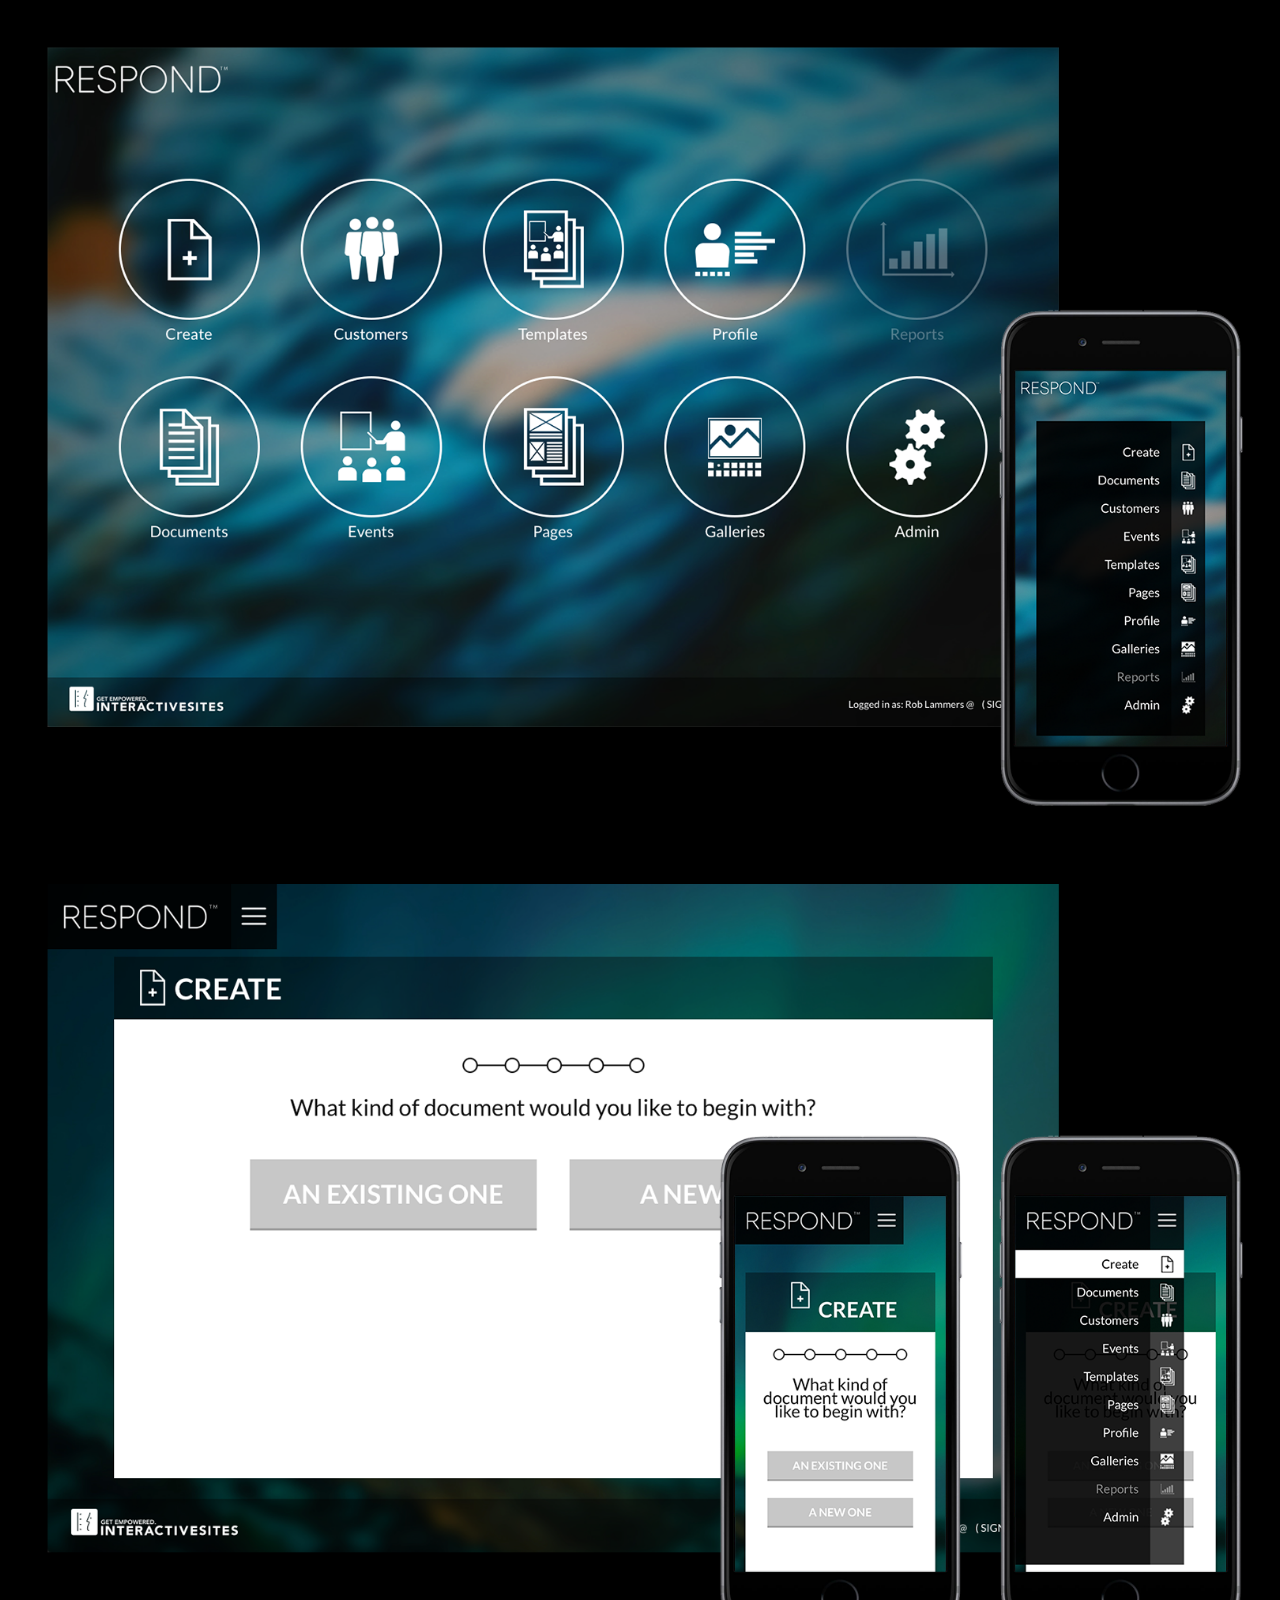
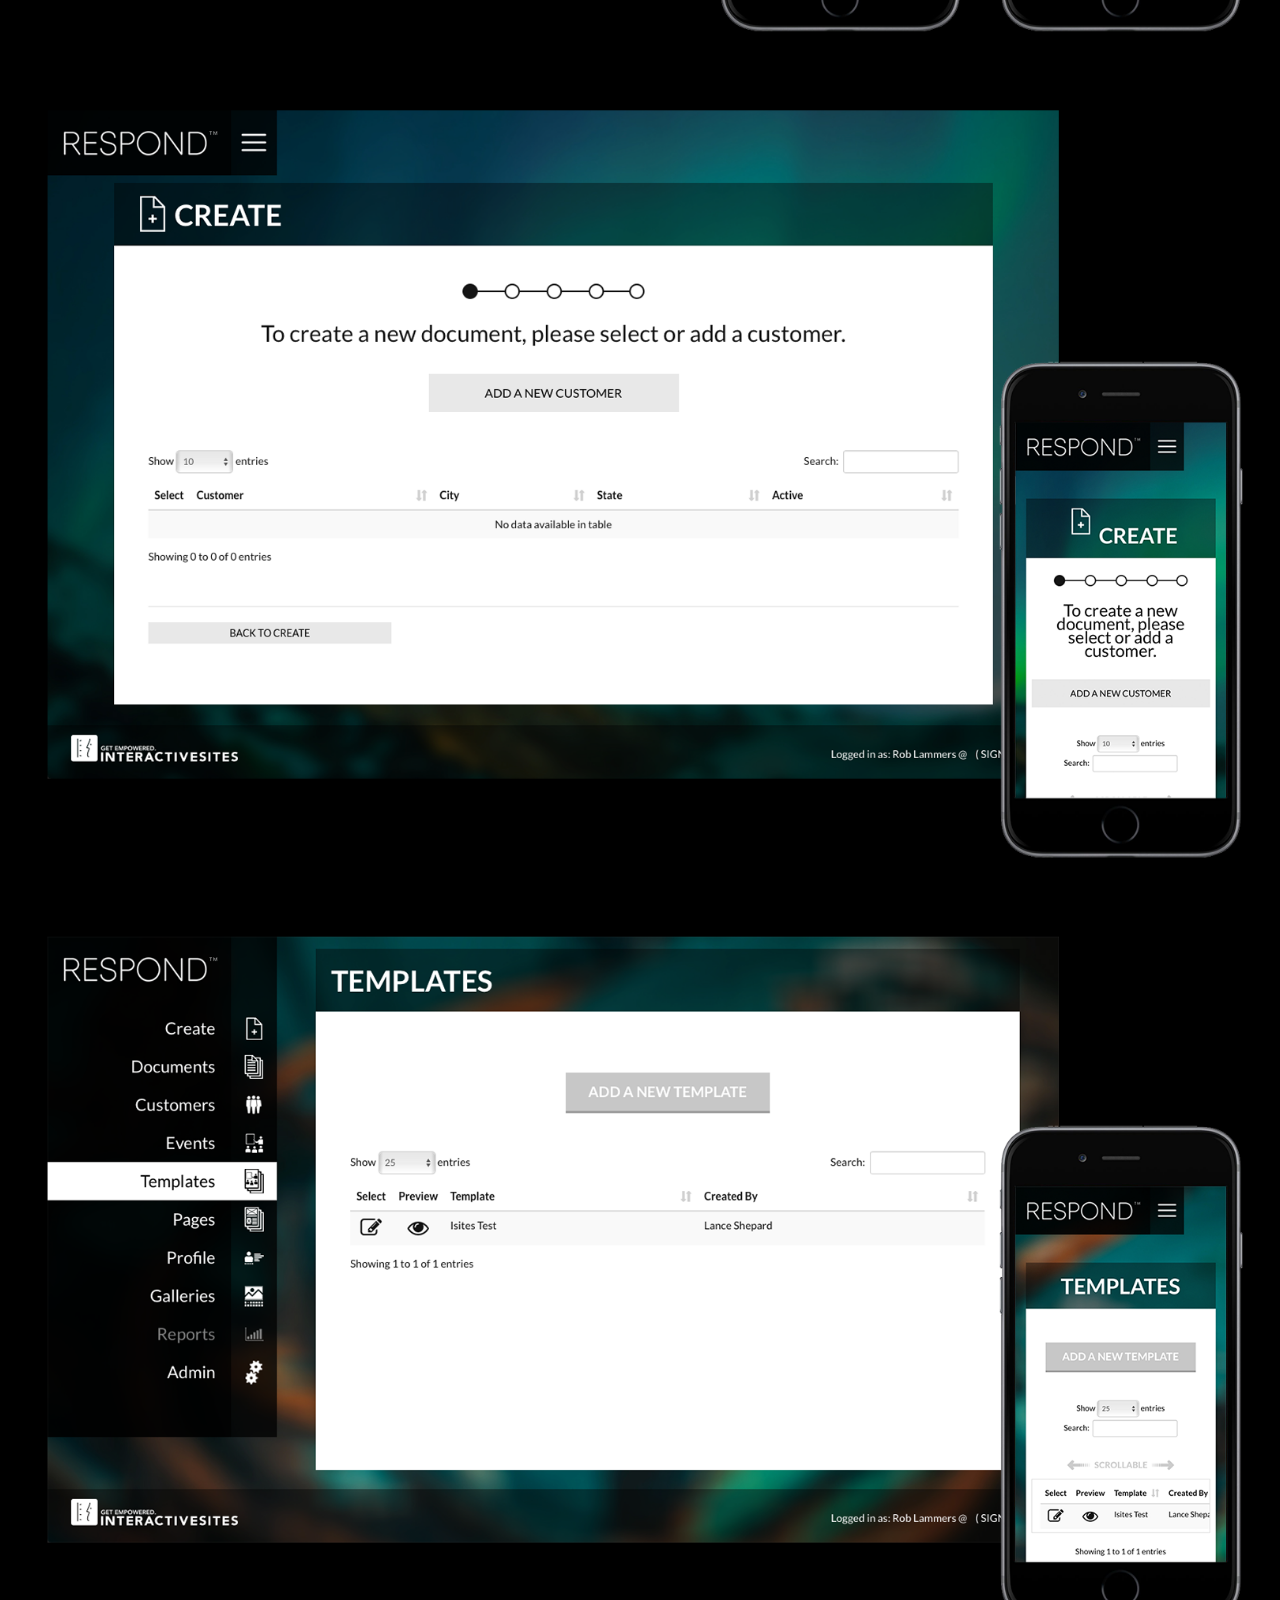
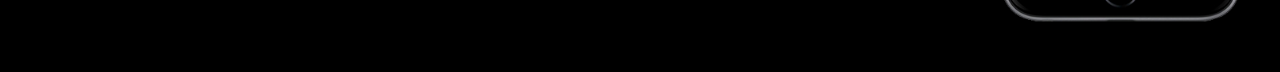
<file: respond.html>
<!doctype html>
<html lang="en">
<head>
<title>Online Portfolio & Resume for Robert Lammers</title>

<meta charset="utf-8">
<meta name="viewport" content="width=device-width, initial-scale=1.0">

<link rel="stylesheet" href="style.css">

</head>
<body id="respond">

<img src="assets/respond.png">

</body>
</html>
</file>
<file: style.css>
@charset "UTF-8";

/*

Checking out the code eh? That's cool. I try to keep things clean and consistent. 

This was just strait CSS but I can also do LessCSS. SASS is similar enough as well.

*/


/* GENERAL */

body {
	background-color: #161A23;
	color: #8293A3;
	font-family: 'Quattrocento Sans', sans-serif;
	font-size: 15px;
	-webkit-font-smoothing: antialiased;
	-moz-osx-font-smoothing: grayscale;
}

h1 {
	color: #F3AA55;
	font-family: 'Roboto Condensed', sans-serif;
	font-size: 35px;
	font-weight: normal;
	text-transform: uppercase;
	line-height: 1.3;
	margin: 15px 0 5px 0;
}

h2 {
	color: #D84B12;
	border-bottom: 1px dashed #F3AA55;
	font-family: 'Roboto Condensed', sans-serif;
	font-size: 26px;
	font-weight: normal;
	text-transform: uppercase;
	line-height: 1.3;
	margin: 15px 0 5px 0;
}

h3 {
	font-family: 'Roboto Condensed', sans-serif;
	font-size: 20px;
	font-weight: normal;
	line-height: 1.3;
	margin: 15px 0 5px 0;
}

h4 {
	font-family: 'Roboto Condensed', sans-serif;
	font-size: 20px;
	font-weight: normal;
	line-height: 1.3;
	margin: 15px 0 5px 0;
}

p {
	font-size: 16px;
	line-height: 1.5;
	margin: 5px 0 20px 0;
}

ul {
	list-style-type: none;
	margin: 5px 0 20px 0;
	padding: 0;
}

li {
	background: url(/assets/bullet.png) left 7px no-repeat;
	display: block;
	overflow: hidden;
	list-style-type: none;
	font-size: 15px;
	line-height: 1.3;
	margin: 5px 0;
	padding: 0 0 0 20px;
}

.text-right li {
	background: url(/assets/bullet.png) right 7px no-repeat;
	padding: 0 20px 0 0;
}

dt {
	margin: 10px 0 0 0;
}

dt:first-child {
	margin: 0;
}

a, a:hover {
	color: #A4211D;
	text-decoration: none;
}

h1:first-child,
h2:first-child,
h3:first-child,
h4:first-child,
p:first-child,
ul:first-child {
	margin-top: 0;
}

h1:last-child,
h2:last-child,
h3:last-child,
h4:last-child,
p:last-child,
ul:last-child {
	margin-bottom: 0;
}

@media only screen and (min-width: 1px) and (max-width: 767px) {
	h1 { font-size: 25px; }
	h2 { font-size: 22px; }
	h3 { font-size: 19px; }
	p { font-size: 15px; }
	li { font-size: 15px; }
}

/* END GENERAL */


/* BACKGROUND */

#bgvid {
	display: block;
	opacity: 0.7;
	position: fixed;
	top: 0; left: 0;
	width: 100vw; height: 100vh;
	z-index: -1;
	-o-object-fit: cover;
	object-fit: cover;
	-o-object-position: center center;
	object-position: center center;
}

@media (max-width: 1024px) {
	#bgvid { display: none; }
}

#bgmobi {
	background: url(assets/city.jpg) center center no-repeat;
	background-size: cover;
	display: none;
	opacity: 0.7;
	position: fixed;
	bottom: 0;
	left: 0;
	width: 100vw;
	height: 100vh;
	z-index: -1;
}
@media (max-width: 1024px) {
	#bgmobi { display: block; }
}

/* END BACKGROUND */


/* DESKTOP HEADER */

@-webkit-keyframes headerIn {
	0% { top: -40px; visibility: hidden; opacity: 0; -webkit-transform: scale(1.1); transform: scale(1.1); }
	2% { top: -40px; visibility: visible; opacity: 0; -webkit-transform: scale(1.1); transform: scale(1.1); }
	100% { top: 0; visibility: visible; opacity: 1; -webkit-transform: scale(1); transform: scale(1); }
}

@keyframes headerIn {
	0% { top: -40px; visibility: hidden; opacity: 0; -webkit-transform: scale(1.1); transform: scale(1.1); }
	2% { top: -40px; visibility: visible; opacity: 0; -webkit-transform: scale(1.1); transform: scale(1.1); }
	100% { top: 0; visibility: visible; opacity: 1; -webkit-transform: scale(1); transform: scale(1); }
}

#deskhead {
	background-color: #161A23;
	position: fixed;
	top: -40px;
	left: 0;
	width: 100vw;
	z-index: 999;
}
@media (max-width: 767px) {
	#deskhead { display: none; }
}

body.ready #deskhead {
	-webkit-animation: headerIn 600ms ease-out;
	animation: headerIn 600ms ease-out;
	-webkit-animation-fill-mode: forwards;
	animation-fill-mode: forwards;
	-webkit-animation-delay: 1s;
	animation-delay: 1s;
}

#deskhead .logo {
	float: left;
	color: #A4211D;
	font-size: 24px;
	line-height: 40px;
	text-transform: uppercase;
	padding: 0 0 0 40px
}

/* END DESKTOP HEADER */


/* NAV 1 */

#nav1 {
	float: right;
}

#nav1 ul {
	float: left;
	list-style-type: none;
	font-size: 0;
	margin: 0;
	padding: 0;
}

#nav1 ul li {
	overflow: visible;
	background-image: none;
	display: inline-block;
	position: relative;
	list-style-type: none;
	margin: 0;
	padding: 0;
}

#nav1 ul li a {
	-webkit-transition: all 200ms ease-out;
	transition: all 200ms ease-out;
	display: block;
	text-decoration: none;
	color: #A4211D;
	font-size: 16px;
	line-height: 1;
	text-transform: uppercase;
	padding: 12px 20px;
}

#nav1 ul li a:hover,
#nav1 ul li.active a:hover{
	-webkit-transition: all 400ms ease-in;
	transition: all 400ms ease-in;
	background-color: #F3AA55;
	color: #A4211D;
}

#nav1 ul li.active a {
	-webkit-transition: all 200ms ease-out;
	transition: all 200ms ease-out;
	background-color: #8293A3;
	color: #161A23;
}

#nav1 .da span {
	background: rgba(22, 26, 35, 0.9) url(assets/da-logo.png) 15px center no-repeat;
	border: 1px solid #8293A3;
	border-radius: 10px;
	display: block;
	overflow: visible;
	position: absolute;
	visibility: hidden;
	white-space: nowrap;
	top: 50px; right: 10px;
	z-index: 99999;
	padding: 7px 15px 7px 40px;
}

#nav1 .da span::before {
	border: 10px solid #8293A3;
	border-color: transparent transparent #8293A3 transparent;
	border-radius: 0;
	content: '';
	display: block;
	position: absolute;
	top: -20px; right: 12px;
	width: 0; height: 0;
}

#nav1 .da:hover span {
	-webkit-animation: daIn 200ms ease-in;
	animation: daIn 200ms ease-in;
	-webkit-animation-delay: 200ms;
	animation-delay: 300ms;
	-webkit-animation-fill-mode: forwards;
	animation-fill-mode: forwards;
}

@-webkit-keyframes daIn {
	0% { visibility: hidden; opacity: 0; -webkit-transform: scale(.8); transform: scale(.8); }
	1% { visibility: visible; opacity: 0; -webkit-transform: scale(.8); transform: scale(.8); }
	100% { visibility: visible; opacity: 1; -webkit-transform: scale(1); transform: scale(1); }
}

@keyframes daIn {
	0% { visibility: hidden; opacity: 0; -webkit-transform: scale(.8); transform: scale(.8); }
	1% { visibility: visible; opacity: 0; -webkit-transform: scale(.8); transform: scale(.8); }
	100% { visibility: visible; opacity: 1; -webkit-transform: scale(1); transform: scale(1); }
}

/* END NAV 1 */


/* MOBILE HEADER */

#mobihead {
	background-color: #161A23;
	border-bottom: 1px dashed #8293A3;
	display: none;
	position: fixed;
	top: 0; left: 0;
	width: 100vw;
	z-index: 9999;
}
@media (max-width: 767px) {
	#mobihead { display: block; }
}

#mobihead .logo {
	font-family: 'Roboto Condensed', sans-serif;
	font-size: 24px;
	line-height: 54px;
	text-align: center;
	text-transform: uppercase;
}

#mobihead .hamburger {
	display: block;
	position: absolute;
	cursor: pointer;
	top: 0; right: 0;
	color: #A4211D;
	font-size: 24px;
	text-align: center;
	line-height: 54px;
	height: 54px;
	width: 54px;
}

/* MOBILE HEADER */


/* MOBILE NAV 1 */

#mobinav1 {
	background-color: rgba(22, 26, 35, 0.9);
	display: none;
	position: fixed;
	top: 0; right: 0; bottom: 0; left: 0;
	z-index: 99999;
}
#mobinav1.active {
	-webkit-animation: mobiNavIn 400ms ease-in;
	animation: mobiNavIn 400ms ease-in;
	-webkit-animation-fill-mode: forwards;
	animation-fill-mode: forwards;
	display: block;
}

@-webkit-keyframes mobiNavIn {
	0% { visibility: hidden; opacity: 0; -webkit-transform: scale(.85); transform: scale(.85); }
	1% { visibility: visible; opacity: 0; -webkit-transform: scale(.85); transform: scale(.85); }
	100% { visibility: visible; opacity: 1; -webkit-transform: scale(1); transform: scale(1); }
}

@keyframes mobiNavIn {
	0% { visibility: hidden; opacity: 0; -webkit-transform: scale(.85); transform: scale(.85); }
	1% { visibility: visible; opacity: 0; -webkit-transform: scale(.85); transform: scale(.85); }
	100% { visibility: visible; opacity: 1; -webkit-transform: scale(1); transform: scale(1); }
}

@media (min-width: 768px) {
	#mobinav1.active { display: none; }
}
#mobinav1 .mn-close {
	cursor: pointer;
	background-color: rgba(0, 0, 0, 0.6);
	border: 4px solid #A4211D;
	border-radius: 100%;
	display: inline-block;
	overflow: hidden;
	position: absolute;
	top: 20px; left: 50%;
	font-size: 20px;
	line-height: 1.5;
	color: #A4211D;
	text-align: center;
	height: 40px;
	width: 40px;
	margin-left: -21px;
	z-index: 500;
}

#mobinav1 .vcbox1,
#mobinav1 .vcbox2 {
	width: 100%;
	height: 100%;
}

#mobinav1 ul {
	margin: 0;
	padding: 0;
}

#mobinav1 ul li {
	background-image: none;
	border-bottom: 1px dashed #8293A3;
	margin: 0;
	padding: 0;
}

#mobinav1 ul li:last-child {
	border-bottom: none;
}

#mobinav1 ul li a {
	display: block;
	font-family: 'Roboto Condensed', sans-serif;
	font-size: 10vw;
	line-height: 2.5;
	text-align: center;
	text-transform: uppercase;
}

#mobinav1 .da {
	position: relative;
	z-index: 1;
}

#mobinav1 .da span {
	background: url(assets/da-logo.png) 15px center no-repeat;
	display: block;
	opacity: 0.5;
	overflow: hidden;
	position: absolute;
	bottom: 0; left: 50%;
	z-index: -1;
	width: 200px;
	color: #1fcc43;
	text-align: center;
	white-space: nowrap;
	margin-left: -100px;
	padding: 7px 15px 7px 40px;
}

/* END MOBILE NAV 1 */


/* SOCIAL */

.da-link,
.da-link:hover {
	display: block;
	background: url(assets/da-logo.png) left center no-repeat;
	color: #01d039;
	margin: 15px 0;
	padding: 0 0 0 18px;
}

/* END SOCIAL */


/* MAIN */

@-webkit-keyframes mainFade {
	0% { opacity: 0; -webkit-transform: scale(1.02); transform: scale(1.02); }
	1% { opacity: 0; -webkit-transform: scale(1.02); transform: scale(1.02); }
	100% { opacity: 1; -webkit-transform: scale(1); transform: scale(1); }
}

@keyframes mainFade {
	0% { opacity: 0; -webkit-transform: scale(1.02); transform: scale(1.02); }
	1% { opacity: 0; -webkit-transform: scale(1.02); transform: scale(1.02); }
	100% { opacity: 1; -webkit-transform: scale(1); transform: scale(1); }
}

#main {
	opacity: 0;
	overflow-x: hidden;
	overflow-y: auto;
	background-color: rgba(22, 26, 35, 0.9);
	width: 95%;
	max-width: 1024px;
	height: calc(100vh - 120px);
	margin: 80px auto 0 auto;
	padding: 70px 50px;
}
@media (max-width: 767px) {
	#main { height: auto; margin: 60px auto 20px auto; padding: 40px 30px; }
}

body.ready #main {
	-webkit-animation: mainFade 400ms ease-in;
	animation: mainFade 400ms ease-in;
	-webkit-animation-fill-mode: forwards;
	animation-fill-mode: forwards;
}

/* END MAIN */



/* MODAL */

.xmodal {
	background-color: rgba(0,0,0,0.8);
	display: none;
	position: fixed;
	top: 0; right: 0; bottom: 0; left: 0;
	z-index: 99999;
}

.xmodal.active {
	display: block;
}

.xmodal .xm-close {
	cursor: pointer;
	background-color: rgba(0, 0, 0, 0.6);
	border: 4px solid white;
	border-radius: 100%;
	display: inline-block;
	overflow: hidden;
	position: absolute;
	top: 20px;
	right: 20px;
	font-size: 20px;
	line-height: 1.5;
	text-align: center;
	height: 40px;
	width: 40px;
	z-index: 500;
}

.xm-open {
	cursor: pointer;
}

.xmodal .vcbox1 {
	background-color: white;
	position: relative;
	width: 95%;
	max-width: 1280px;
	height: calc(100vh - 80px);
	margin: 40px auto 0 auto;
}

.xmodal .vcbox2 {
	position: relative;
	width: 100%;
	height: 100%;
}

.xmodal .xm-scroll {
	position: absolute;
	top: 0;
	left: 0;
	width: 100%;
	height: 100%;
	overflow-x: hidden;
	overflow-y: auto;
}

.xm-content {
	color: black;
	text-align: center;
	padding: 20px 0;
}

.xm-content img {
	display: block;
	width: auto;
	max-width: 95%;
	height: auto;
	margin: 0 auto;
}

/* END MODAL */



/* RESPOND */

body#respond {
	background-color: black;
}

body#respond img {
	width: auto;
	max-width: 100%;
	height: auto;
	margin: 0 auto;
}

/* END RESPOND */


/* CSS TOOLS */
.ir { display: block; border: 0; text-indent: -999em; overflow: hidden; background-color: transparent; background-repeat: no-repeat; text-align: left; direction: ltr; }
.ir br { display: none; }
.hidden { display: none !important; visibility: hidden; }
.visuallyhidden { border: 0; clip: rect(0 0 0 0); height: 1px; margin: -1px; overflow: hidden; padding: 0; position: absolute; width: 1px; }
.visuallyhidden.focusable:active, .visuallyhidden.focusable:focus { clip: auto; height: auto; margin: 0; overflow: visible; position: static; width: auto; }
.invisible { visibility: hidden; }
.clearfix:before, .clearfix:after { content: ""; display: table; }
.clearfix:after { clear: both; }
.clearfix { zoom: 1; }
.killanim { -webkit-animation: none !important; animation: none !important; }
.killanimhide { visibility: hidden; opacity: 0; -webkit-animation: none !important; animation: none !important; }
.killbr { white-space: nowrap; }
.killbr a, a.killbr { display: inline-block !important; white-space: nowrap; }
.killscroll { overflow: hidden !important; }
.vcbox1 { display: table; }
.vcbox2 { display: table-cell; vertical-align: middle; }
.scaleme { overflow: hidden; }
/* END CSS TOOLS */
</file>
